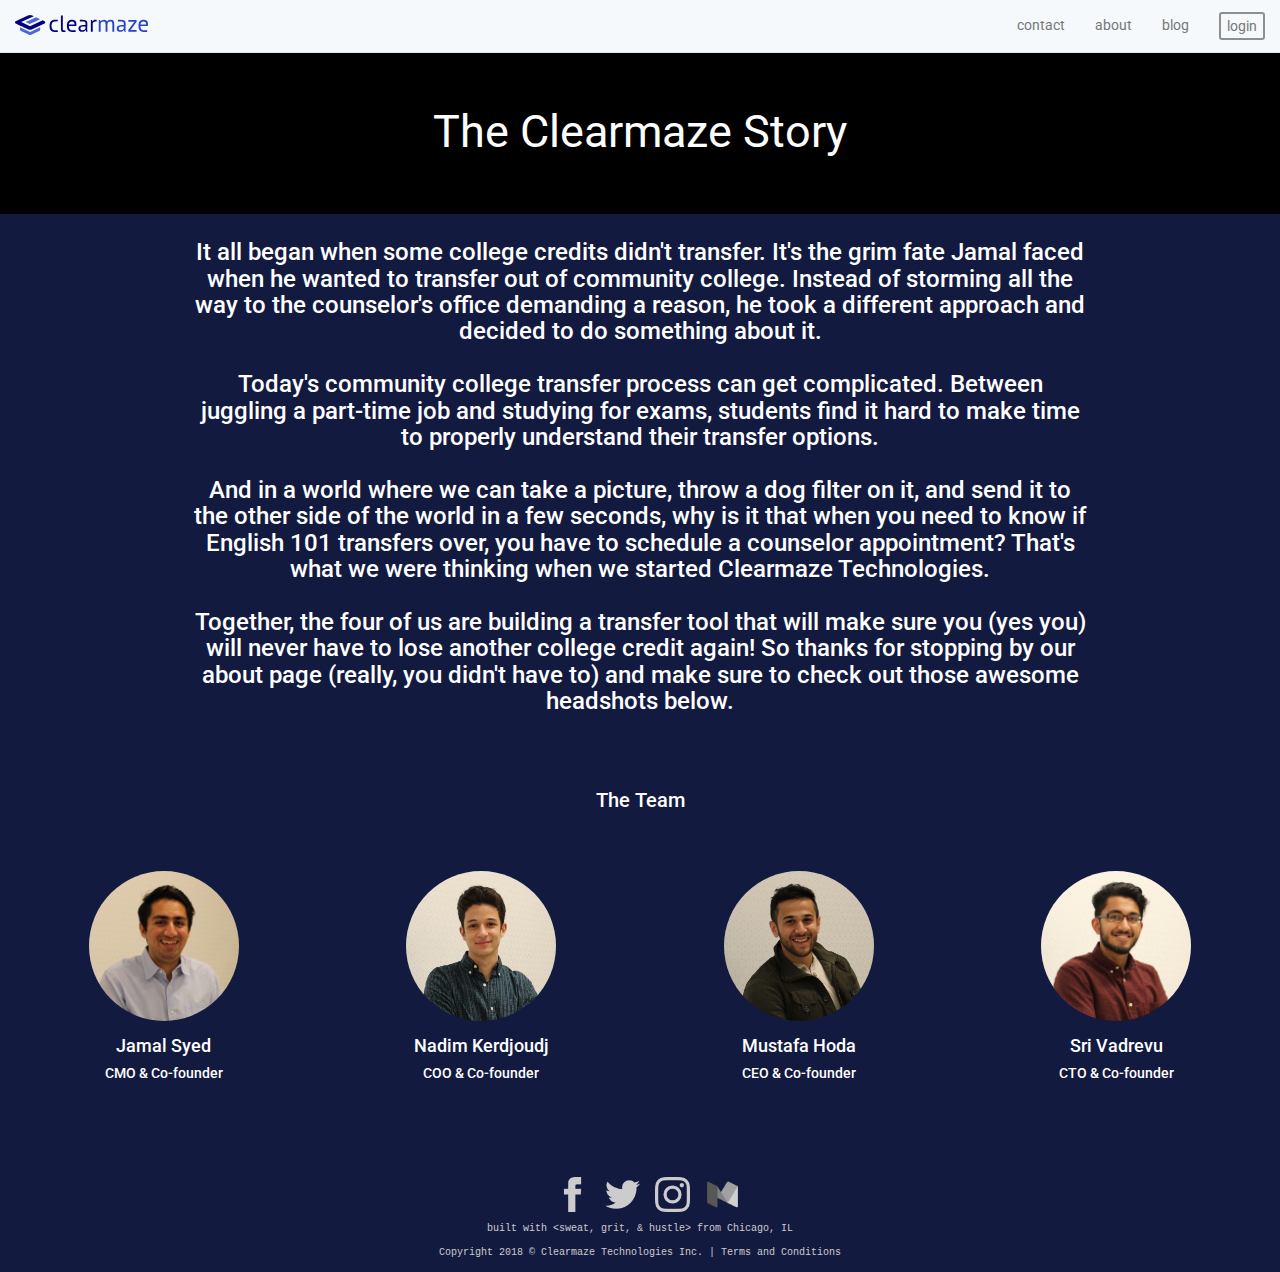
<file: about/about.html>
<!DOCTYPE html>

<html>

<!-- Google Analytics -->
<script>
(function(i,s,o,g,r,a,m){i['GoogleAnalyticsObject']=r;i[r]=i[r]||function(){
(i[r].q=i[r].q||[]).push(arguments)},i[r].l=1*new Date();a=s.createElement(o),
m=s.getElementsByTagName(o)[0];a.async=1;a.src=g;m.parentNode.insertBefore(a,m)
})(window,document,'script','https://www.google-analytics.com/analytics.js','ga');

ga('create', 'UA-75466786-1', 'auto');
ga('send', 'pageview', '/about/about.html');
</script>
<!-- End Google Analytics -->

<head>
  <meta name="viewport" content="width=device-width, initial-scale=1, maximum-scale=1">
    <title> Welcome to Clearmaze Technologies </title>
    <meta charset="utf-8">
    <meta name="viewport" content="width=device-width, initial-scale=1">
    <link rel="stylesheet" href="../bootstrap/css/bootstrap.min.css">
    <link rel="stylesheet" href="aboutStyle.css">
    <link href="https://fonts.googleapis.com/css?family=Roboto:300" rel="stylesheet">
    <link href="https://fonts.googleapis.com/css?family=Raleway" rel="stylesheet">
    <script src="https://ajax.googleapis.com/ajax/libs/jquery/1.12.4/jquery.min.js"></script>
    <script src="../bootstrap/js/bootstrap.min.js"></script>

</head>

<body>

  <div class="container-fluid">
      <nav class="navbar navbar-default navbar-fixed-top">
          <div class="container-fluid" id="navContainer">
              <div class="navbar-header">
                  <button type="button" class="navbar-toggle" data-toggle="collapse" data-target="#myNavbar">
                      <span class="icon-bar"></span>
                      <span class="icon-bar"></span>
                      <span class="icon-bar"></span>
                  </button>
                  <a class="navbar-brand" href="../index.html"><img src="../assets/logoColorFull.svg" style="height:100%;"></a>
              </div>
              <div class="collapse navbar-collapse" id="myNavbar">
                  <ul class="nav navbar-nav navbar-right">
                    <li><a href="../contact/contact.php">contact</a></li>
                    <li><a href="about.html">about</a></li>
                    <li><a href="https://medium.com/@clearmaze" target="blank">blog</a></li>
                    <li><a id = "loginbtn" href="../login/login.php">
                      <div id = "logintext">login</div>
                    </a></li>
                  </ul>
              </div>
          </div>
      </nav>
  </div>

    <div id="AboutTitle">
        The Clearmaze Story
    </div>

    <div class="container-fluid ourStory">
        <!-- <h2>Our Story</h2> -->
        <h3>It all began when some college credits didn't transfer. It's the grim fate Jamal faced when he wanted to transfer out of community college. Instead of storming all the way to the counselor's office demanding a reason, he took a different approach and decided to do something about it.
          <br><br>
          Today's community college transfer process can get complicated. Between juggling a part-time job and studying for exams, students find it hard to make time to properly understand their transfer options.
          <br><br>
          And in a world where we can take a picture, throw a dog filter on it, and send it to the other side of the world in a few seconds, why is it that when you need to know if English 101 transfers over, you have to schedule a counselor appointment? That's what we were thinking when we started Clearmaze Technologies.
          <br><br>
          Together, the four of us are building a transfer tool that will make sure you (yes you) will never have to lose another college credit again! So thanks for stopping by our about page (really, you didn't have to) and make sure to check out those awesome headshots below.
        </h3>
    </div>

    <div class="container-fluid team">
        <h2>The Team</h2>
        <div class="row">
            <div class="col-md-3">
              <div class="profile" id="ceo">
                    <img class="pics" id="jamalPic" src="../assets/executives/jamal.JPG">
                    <h4>Jamal Syed</h4>
                    <h5>CMO & Co-founder</h5>
              </div>
            </div>
            <div class="col-md-3">
              <div class="profile" id="cmo">
                    <img class="pics" id="nadimPic" src="../assets/executives/nadim.JPG">
                    <h4>Nadim Kerdjoudj</h4>
                    <h5>COO & Co-founder</h5>
              </div>
            </div>
            <div class="col-md-3">
              <div class="profile" id="coo">
                    <img class="pics" id="mustafaPic" src="../assets/executives/mustafa.JPG">
                    <h4>Mustafa Hoda</h4>
                    <h5>CEO & Co-founder</h5>
              </div>
            </div>
            <div class="col-md-3">
              <div class="profile" id="cto">
                    <img class="pics" id="sriPic" src="../assets/executives/sri.JPG">
                    <h4>Sri Vadrevu</h4>
                    <h5>CTO & Co-founder</h5>
              </div>
            </div>
        </div>
    </div>
</body>

<footer>
    <div class="row" id="social">
        <div class="col-md-3 col-sm-3 col-xs-3" id="facebook">
            <a href="http://www.facebook.com/clearmazetech" target="_blank">
              <img src="../assets/facebook.png" alt="Facebook Link" style="width:35px">
            </a>
        </div>
        <div class="col-md-3 col-sm-3 col-xs-3" id="twitter">
            <a href="http://www.twitter.com/clearmazetech" target="_blank">
              <img src="../assets/twitter.png" alt="Twitter Link" style="width:35px">
            </a>
        </div>
        <div class="col-md-3 col-sm-3 col-xs-3" id="instagram">
            <a href="http://www.instagram.com/clearmaze"  target="_blank">
                <img src="../assets/instagram.png" alt="Instagram Link" style="width:35px">
            </a>
        </div>
        <div class="col-md-3 col-sm-3 col-xs-3" id="tumblr">
            <a href="https://medium.com/@clearmaze" target="_blank">
                <img src="../assets/medium.png" alt="Medium Link" style="width:35px">
            </a>
        </div>
    </div>
    <p> built with &ltsweat, grit, &amp hustle&gt from Chicago, IL </p>
    <p> Copyright 2018 &copy Clearmaze Technologies Inc. |
      <a href="../terms/terms.html" style="color:#cccccc;text-decoration:none;">Terms and Conditions</a>
    </p>
</footer>
</file>
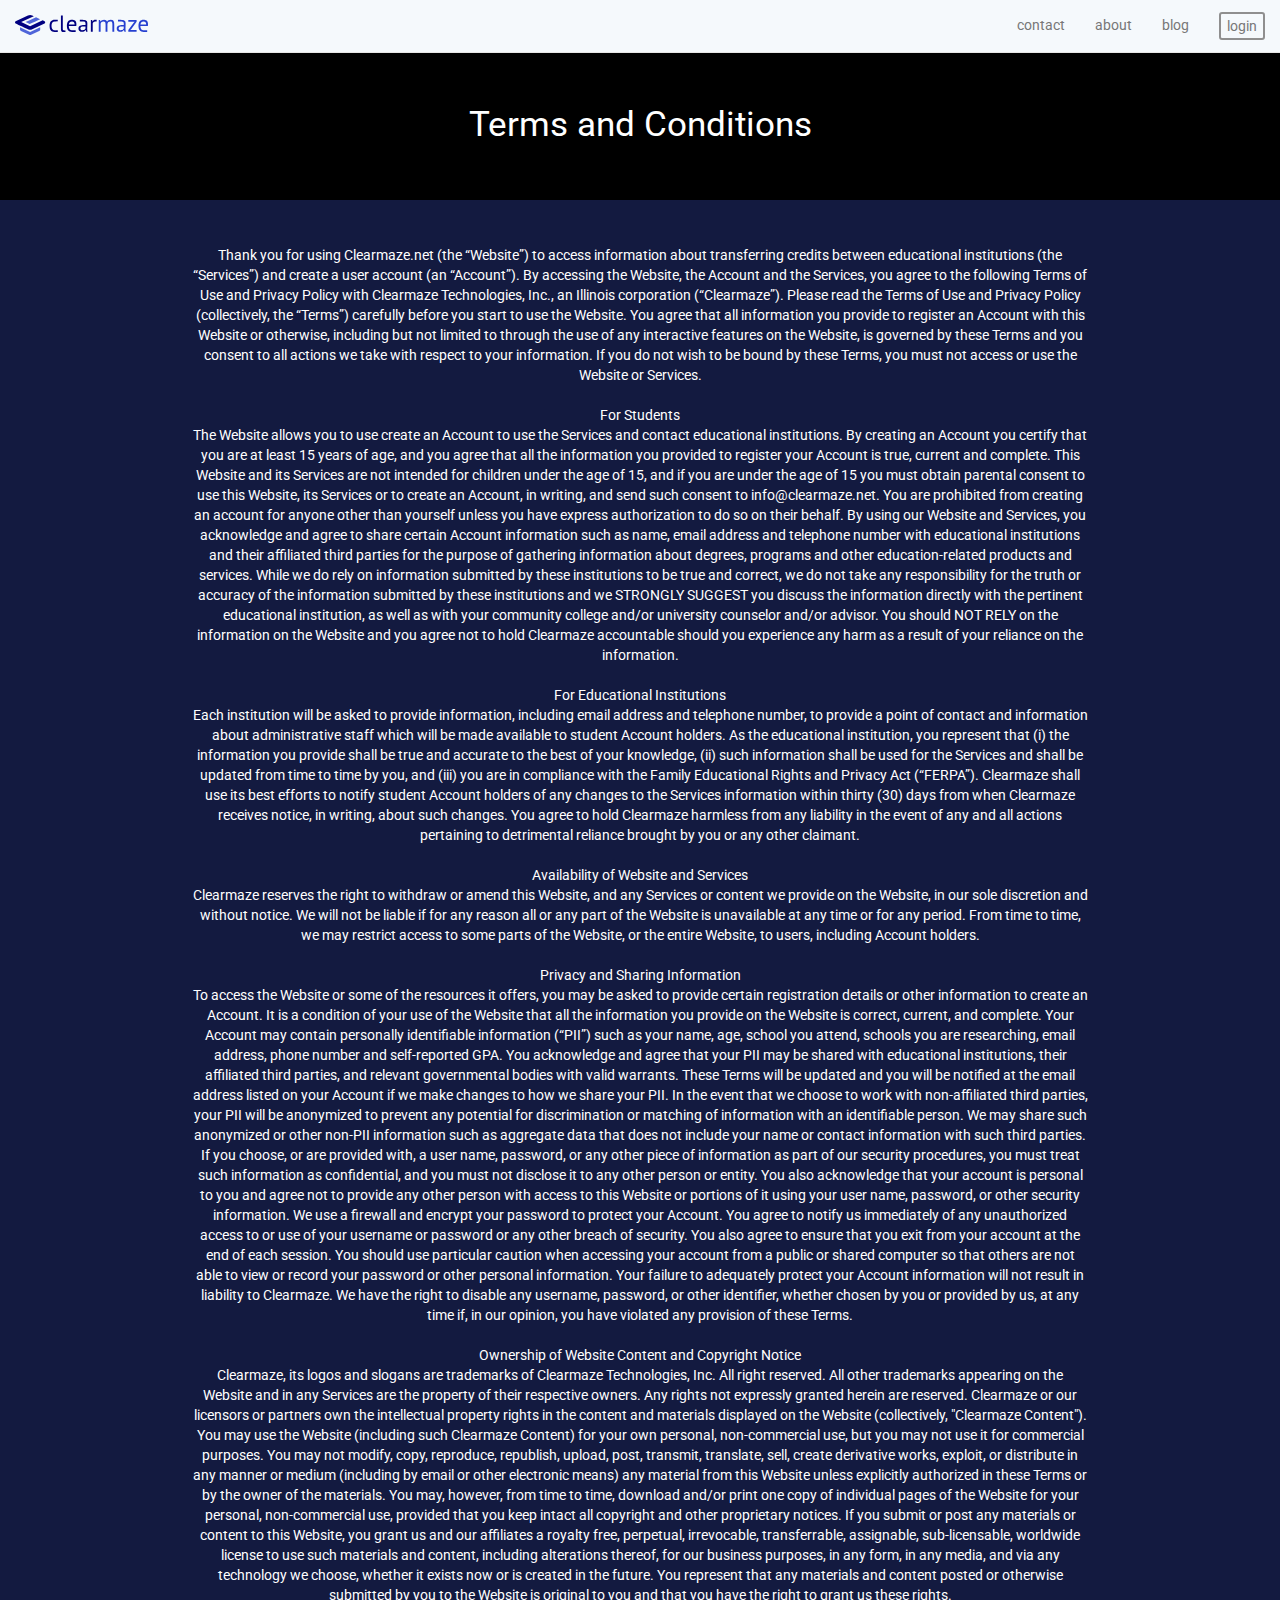
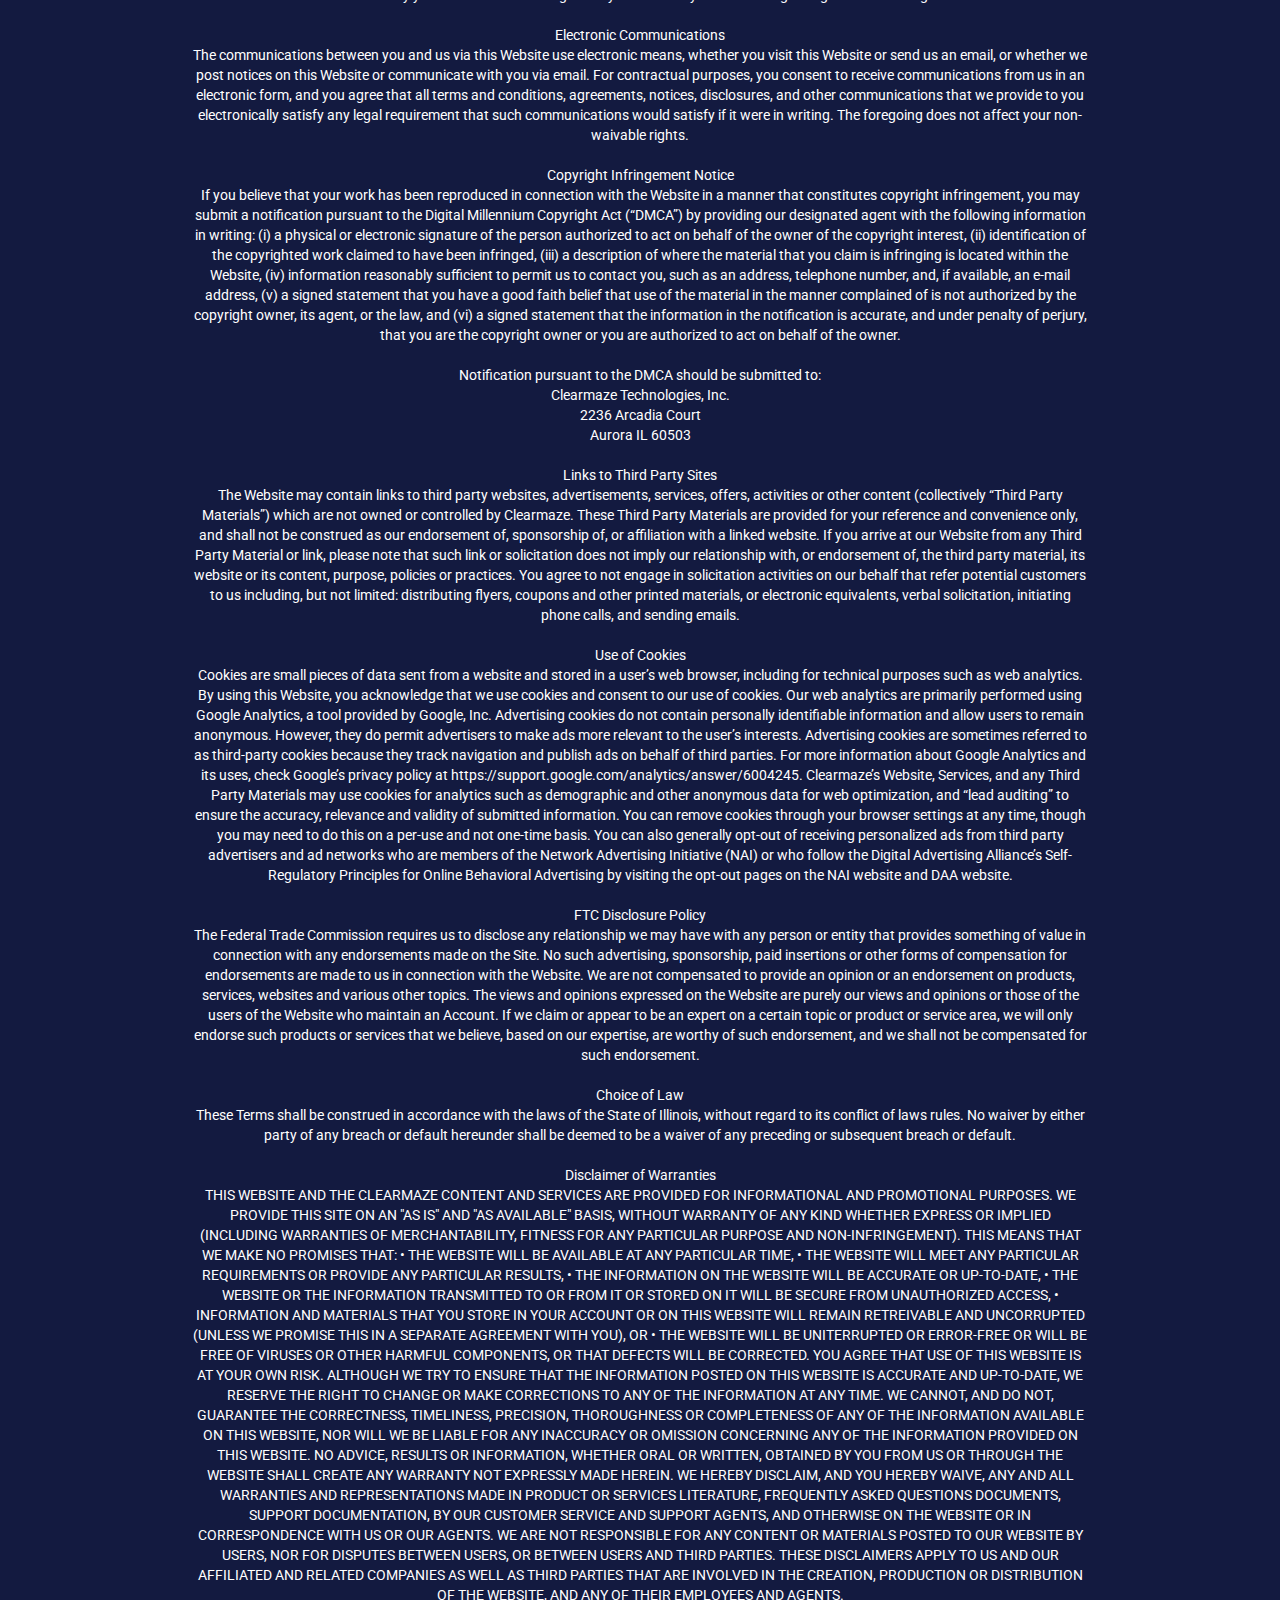
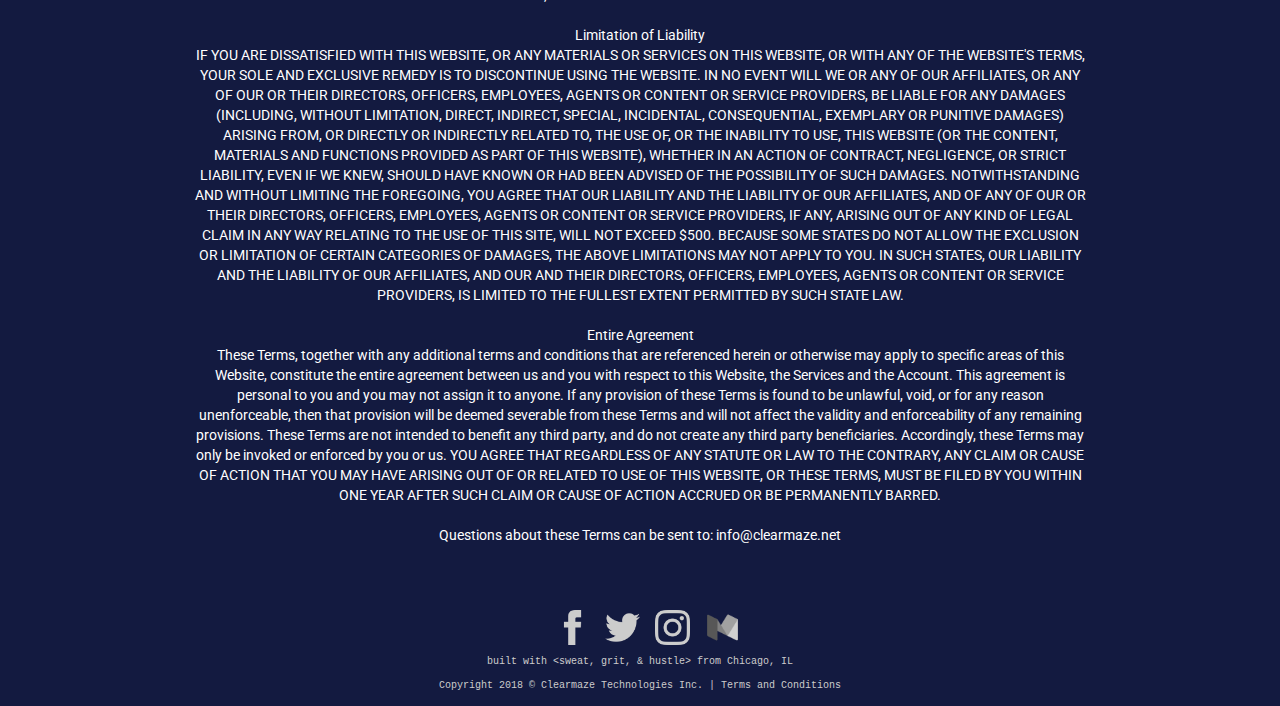
<file: terms/terms.html>
<!DOCTYPE html>
<html>

<!-- Google Analytics -->
<script>
(function(i,s,o,g,r,a,m){i['GoogleAnalyticsObject']=r;i[r]=i[r]||function(){
(i[r].q=i[r].q||[]).push(arguments)},i[r].l=1*new Date();a=s.createElement(o),
m=s.getElementsByTagName(o)[0];a.async=1;a.src=g;m.parentNode.insertBefore(a,m)
})(window,document,'script','https://www.google-analytics.com/analytics.js','ga');

ga('create', 'UA-75466786-1', 'auto');
ga('send', 'pageview');
</script>
<!-- End Google Analytics -->

<head>
  <meta name="viewport" content="width=device-width, initial-scale=1, maximum-scale=1">


    <title> Welcome to Clearmaze Technologies </title>
    <meta charset="utf-8">
    <meta name="viewport" content="width=device-width, initial-scale=1">
    <link rel="stylesheet" href="https://maxcdn.bootstrapcdn.com/bootstrap/3.3.7/css/bootstrap.min.css">
    <script src="https://maxcdn.bootstrapcdn.com/bootstrap/3.3.7/js/bootstrap.min.js"></script>
    <link rel="stylesheet" href="termsStyle.css">
    <link href="https://fonts.googleapis.com/css?family=Roboto:300" rel="stylesheet">
    <link href="https://fonts.googleapis.com/css?family=Raleway" rel="stylesheet">
    <script src="https://ajax.googleapis.com/ajax/libs/jquery/1.12.4/jquery.min.js"></script>

</head>

<body>

  <div class="container-fluid">
      <nav class="navbar navbar-default navbar-fixed-top">
          <div class="container-fluid" id="navContainer">
              <div class="navbar-header">
                  <button type="button" class="navbar-toggle" data-toggle="collapse" data-target="#myNavbar">
                      <span class="icon-bar"></span>
                      <span class="icon-bar"></span>
                      <span class="icon-bar"></span>
                  </button>
                  <a class="navbar-brand" href="../index.html"><img src="../assets/logoColorFull.svg" style="height:100%;"></a>
              </div>
              <div class="collapse navbar-collapse" id="myNavbar">
                  <ul class="nav navbar-nav navbar-right">
                    <li><a href="../contact/contact.php">contact</a></li>
                    <li><a href="../about/about.html">about</a></li>
                    <li><a href="https://medium.com/@clearmaze" target="blank">blog</a></li>
                    <li><a id = "loginbtn" href="../login/login.php">
                      <div id = "logintext">login</div>
                    </a></li>
                  </ul>
              </div>
          </div>
      </nav>
  </div>

    <div id="title">
        Terms and Conditions
    </div>

    <div class="container-fluid ourStory">
      <br><br>
Thank you for using Clearmaze.net (the “Website”) to access information about transferring credits between educational institutions (the “Services”) and create a user account (an “Account”). By accessing the Website, the Account and the Services, you agree to the following Terms of Use and Privacy Policy with Clearmaze Technologies, Inc., an Illinois corporation (“Clearmaze”).
Please read the Terms of Use and Privacy Policy (collectively, the “Terms”) carefully before you start to use the Website. You agree that all information you provide to register an Account with this Website or otherwise, including but not limited to through the use of any interactive features on the Website, is governed by these Terms and you consent to all actions we take with respect to your information. If you do not wish to be bound by these Terms, you must not access or use the Website or Services.
<br><br>
For Students
<br>
The Website allows you to use create an Account to use the Services and contact educational institutions. By creating an Account you certify that you are at least 15 years of age, and you agree that all the information you provided to register your Account is true, current and complete. This Website and its Services are not intended for children under the age of 15, and if you are under the age of 15 you must obtain parental consent to use this Website, its Services or to create an Account, in writing, and send such consent to info@clearmaze.net. You are prohibited from creating an account for anyone other than yourself unless you have express authorization to do so on their behalf. By using our Website and Services, you acknowledge and agree to share certain Account information such as name, email address and telephone number with educational institutions and their affiliated third parties for the purpose of gathering information about degrees, programs and other education-related products and services. While we do rely on information submitted by these institutions to be true and correct, we do not take any responsibility for the truth or accuracy of the information submitted by these institutions and we STRONGLY SUGGEST you discuss the information directly with the pertinent educational institution, as well as with your community college and/or university counselor and/or advisor. You should NOT RELY on the information on the Website and you agree not to hold Clearmaze accountable should you experience any harm as a result of your reliance on the information.
<br><br>
For Educational Institutions
<br>
Each institution will be asked to provide information, including email address and telephone number, to provide a point of contact and information about administrative staff which will be made available to student Account holders. As the educational institution, you represent that (i) the information you provide shall be true and accurate to the best of your knowledge, (ii) such information shall be used for the Services and shall be updated from time to time by you, and (iii) you are in compliance with the Family Educational Rights and Privacy Act (“FERPA”). Clearmaze shall use its best efforts to notify student Account holders of any changes to the Services information within thirty (30) days from when Clearmaze receives notice, in writing, about such changes.  You agree to hold Clearmaze harmless from any liability in the event of any and all actions pertaining to detrimental reliance brought by you or any other claimant.
<br><br>
Availability of Website and Services
<br>
Clearmaze reserves the right to withdraw or amend this Website, and any Services or content we provide on the Website, in our sole discretion and without notice. We will not be liable if for any reason all or any part of the Website is unavailable at any time or for any period. From time to time, we may restrict access to some parts of the Website, or the entire Website, to users, including Account holders.
<br><br>
Privacy and Sharing Information
<br>
To access the Website or some of the resources it offers, you may be asked to provide certain registration details or other information to create an Account. It is a condition of your use of the Website that all the information you provide on the Website is correct, current, and complete. Your Account may contain personally identifiable information (“PII”) such as your name, age, school you attend, schools you are researching, email address, phone number and self-reported GPA. You acknowledge and agree that your PII may be shared with educational institutions, their affiliated third parties, and relevant governmental bodies with valid warrants. These Terms will be updated and you will be notified at the email address listed on your Account if we make changes to how we share your PII. In the event that we choose to work with non-affiliated third parties, your PII will be anonymized to prevent any potential for discrimination or matching of information with an identifiable person. We may share such anonymized or other non-PII information such as aggregate data that does not include your name or contact information with such third parties.
If you choose, or are provided with, a user name, password, or any other piece of information as part of our security procedures, you must treat such information as confidential, and you must not disclose it to any other person or entity. You also acknowledge that your account is personal to you and agree not to provide any other person with access to this Website or portions of it using your user name, password, or other security information. We use a firewall and encrypt your password to protect your Account. You agree to notify us immediately of any unauthorized access to or use of your username or password or any other breach of security. You also agree to ensure that you exit from your account at the end of each session. You should use particular caution when accessing your account from a public or shared computer so that others are not able to view or record your password or other personal information. Your failure to adequately protect your Account information will not result in liability to Clearmaze.
We have the right to disable any username, password, or other identifier, whether chosen by you or provided by us, at any time if, in our opinion, you have violated any provision of these Terms.
<br><br>
Ownership of Website Content and Copyright Notice
<br>
Clearmaze, its logos and slogans are trademarks of Clearmaze Technologies, Inc. All right reserved. All other trademarks appearing on the Website and in any Services are the property of their respective owners. Any rights not expressly granted herein are reserved.
Clearmaze or our licensors or partners own the intellectual property rights in the content and materials displayed on the Website (collectively, "Clearmaze Content"). You may use the Website (including such Clearmaze Content) for your own personal, non-commercial use, but you may not use it for commercial purposes. You may not modify, copy, reproduce, republish, upload, post, transmit, translate, sell, create derivative works, exploit, or distribute in any manner or medium (including by email or other electronic means) any material from this Website unless explicitly authorized in these Terms or by the owner of the materials. You may, however, from time to time, download and/or print one copy of individual pages of the Website for your personal, non-commercial use, provided that you keep intact all copyright and other proprietary notices.
If you submit or post any materials or content to this Website, you grant us and our affiliates a royalty free, perpetual, irrevocable, transferrable, assignable, sub-licensable, worldwide license to use such materials and content, including alterations thereof, for our business purposes, in any form, in any media, and via any technology we choose, whether it exists now or is created in the future. You represent that any materials and content posted or otherwise submitted by you to the Website is original to you and that you have the right to grant us these rights.
<br><br>
Electronic Communications
<br>
The communications between you and us via this Website use electronic means, whether you visit this Website or send us an email, or whether we post notices on this Website or communicate with you via email. For contractual purposes, you consent to receive communications from us in an electronic form, and you agree that all terms and conditions, agreements, notices, disclosures, and other communications that we provide to you electronically satisfy any legal requirement that such communications would satisfy if it were in writing. The foregoing does not affect your non-waivable rights.
<br><br>
Copyright Infringement Notice
<br>
If you believe that your work has been reproduced in connection with the Website in a manner that constitutes copyright infringement, you may submit a notification pursuant to the Digital Millennium Copyright Act (“DMCA”) by providing our designated agent with the following information in writing: (i) a physical or electronic signature of the person authorized to act on behalf of the owner of the copyright interest, (ii) identification of the copyrighted work claimed to have been infringed, (iii) a description of where the material that you claim is infringing is located within the Website, (iv) information reasonably sufficient to permit us to contact you, such as an address, telephone number, and, if available, an e-mail address, (v) a signed statement that you have a good faith belief that use of the material in the manner complained of is not authorized by the copyright owner, its agent, or the law, and (vi) a signed statement that the information in the notification is accurate, and under penalty of perjury, that you are the copyright owner or you are authorized to act on behalf of the owner.
<br><br>
Notification pursuant to the DMCA should be submitted to:
<br>Clearmaze Technologies, Inc.
<br>2236 Arcadia Court
<br>Aurora IL 60503
<br><br>
Links to Third Party Sites
<br>
The Website may contain links to third party websites, advertisements, services, offers, activities or other content (collectively “Third Party Materials”) which are not owned or controlled by Clearmaze. These Third Party Materials are provided for your reference and convenience only, and shall not be construed as our endorsement of, sponsorship of, or affiliation with a linked website. If you arrive at our Website from any Third Party Material or link, please note that such link or solicitation does not imply our relationship with, or endorsement of, the third party material, its website or its content, purpose, policies or practices. You agree to not engage in solicitation activities on our behalf that refer potential customers to us including, but not limited: distributing flyers, coupons and other printed materials, or electronic equivalents, verbal solicitation, initiating phone calls, and sending emails.
<br><br>
Use of Cookies
<br>
Cookies are small pieces of data sent from a website and stored in a user’s web browser, including for technical purposes such as web analytics. By using this Website, you acknowledge that we use cookies and consent to our use of cookies. Our web analytics are primarily performed using Google Analytics, a tool provided by Google, Inc.
Advertising cookies do not contain personally identifiable information and allow users to remain anonymous. However, they do permit advertisers to make ads more relevant to the user’s interests. Advertising cookies are sometimes referred to as third-party cookies because they track navigation and publish ads on behalf of third parties. For more information about Google Analytics and its uses, check Google’s privacy policy at https://support.google.com/analytics/answer/6004245.
Clearmaze’s Website, Services, and any Third Party Materials may use cookies for analytics such as demographic and other anonymous data for web optimization, and “lead auditing” to ensure the accuracy, relevance and validity of submitted information. You can remove cookies through your browser settings at any time, though you may need to do this on a per-use and not one-time basis. You can also generally opt-out of receiving personalized ads from third party advertisers and ad networks who are members of the Network Advertising Initiative (NAI) or who follow the Digital Advertising Alliance’s Self-Regulatory Principles for Online Behavioral Advertising by visiting the opt-out pages on the NAI website and DAA website.
<br><br>
FTC Disclosure Policy
<br>
The Federal Trade Commission requires us to disclose any relationship we may have with any person or entity that provides something of value in connection with any endorsements made on the Site. No such advertising, sponsorship, paid insertions or other forms of compensation for endorsements are made to us in connection with the Website. We are not compensated to provide an opinion or an endorsement on products, services, websites and various other topics. The views and opinions expressed on the Website are purely our views and opinions or those of the users of the Website who maintain an Account. If we claim or appear to be an expert on a certain topic or product or service area, we will only endorse such products or services that we believe, based on our expertise, are worthy of such endorsement, and we shall not be compensated for such endorsement.
<br><br>
Choice of Law
<br>
These Terms shall be construed in accordance with the laws of the State of Illinois, without regard to its conflict of laws rules. No waiver by either party of any breach or default hereunder shall be deemed to be a waiver of any preceding or subsequent breach or default.
<br><br>
Disclaimer of Warranties
<br>
THIS WEBSITE AND THE CLEARMAZE CONTENT AND SERVICES ARE PROVIDED FOR INFORMATIONAL AND PROMOTIONAL PURPOSES. WE PROVIDE THIS SITE ON AN "AS IS" AND "AS AVAILABLE" BASIS, WITHOUT WARRANTY OF ANY KIND WHETHER EXPRESS OR IMPLIED (INCLUDING WARRANTIES OF MERCHANTABILITY, FITNESS FOR ANY PARTICULAR PURPOSE AND NON-INFRINGEMENT). THIS MEANS THAT WE MAKE NO PROMISES THAT:

•	THE WEBSITE WILL BE AVAILABLE AT ANY PARTICULAR TIME,
•	THE WEBSITE WILL MEET ANY PARTICULAR REQUIREMENTS OR PROVIDE ANY PARTICULAR RESULTS,
•	THE INFORMATION ON THE WEBSITE WILL BE ACCURATE OR UP-TO-DATE,
•	THE WEBSITE OR THE INFORMATION TRANSMITTED TO OR FROM IT OR STORED ON IT WILL BE SECURE FROM UNAUTHORIZED ACCESS,
•	INFORMATION AND MATERIALS THAT YOU STORE IN YOUR ACCOUNT OR ON THIS WEBSITE WILL REMAIN RETREIVABLE AND UNCORRUPTED (UNLESS WE PROMISE THIS IN A SEPARATE AGREEMENT WITH YOU), OR
•	THE WEBSITE WILL BE UNITERRUPTED OR ERROR-FREE OR WILL BE FREE OF VIRUSES OR OTHER HARMFUL COMPONENTS, OR THAT DEFECTS WILL BE CORRECTED.

YOU AGREE THAT USE OF THIS WEBSITE IS AT YOUR OWN RISK. ALTHOUGH WE TRY TO ENSURE THAT THE INFORMATION POSTED ON THIS WEBSITE IS ACCURATE AND UP-TO-DATE, WE RESERVE THE RIGHT TO CHANGE OR MAKE CORRECTIONS TO ANY OF THE INFORMATION AT ANY TIME. WE CANNOT, AND DO NOT, GUARANTEE THE CORRECTNESS, TIMELINESS, PRECISION, THOROUGHNESS OR COMPLETENESS OF ANY OF THE INFORMATION AVAILABLE ON THIS WEBSITE, NOR WILL WE BE LIABLE FOR ANY INACCURACY OR OMISSION CONCERNING ANY OF THE INFORMATION PROVIDED ON THIS WEBSITE. NO ADVICE, RESULTS OR INFORMATION, WHETHER ORAL OR WRITTEN, OBTAINED BY YOU FROM US OR THROUGH THE WEBSITE SHALL CREATE ANY WARRANTY NOT EXPRESSLY MADE HEREIN. WE HEREBY DISCLAIM, AND YOU HEREBY WAIVE, ANY AND ALL WARRANTIES AND REPRESENTATIONS MADE IN PRODUCT OR SERVICES LITERATURE, FREQUENTLY ASKED QUESTIONS DOCUMENTS, SUPPORT DOCUMENTATION, BY OUR CUSTOMER SERVICE AND SUPPORT AGENTS, AND OTHERWISE ON THE WEBSITE OR IN CORRESPONDENCE WITH US OR OUR AGENTS. WE ARE NOT RESPONSIBLE FOR ANY CONTENT OR MATERIALS POSTED TO OUR WEBSITE BY USERS, NOR FOR DISPUTES BETWEEN USERS, OR BETWEEN USERS AND THIRD PARTIES.

THESE DISCLAIMERS APPLY TO US AND OUR AFFILIATED AND RELATED COMPANIES AS WELL AS THIRD PARTIES THAT ARE INVOLVED IN THE CREATION, PRODUCTION OR DISTRIBUTION OF THE WEBSITE, AND ANY OF THEIR EMPLOYEES AND AGENTS.
<br><br>
Limitation of Liability
<br>
IF YOU ARE DISSATISFIED WITH THIS WEBSITE, OR ANY MATERIALS OR SERVICES ON THIS WEBSITE, OR WITH ANY OF THE WEBSITE'S TERMS, YOUR SOLE AND EXCLUSIVE REMEDY IS TO DISCONTINUE USING THE WEBSITE. IN NO EVENT WILL WE OR ANY OF OUR AFFILIATES, OR ANY OF OUR OR THEIR DIRECTORS, OFFICERS, EMPLOYEES, AGENTS OR CONTENT OR SERVICE PROVIDERS, BE LIABLE FOR ANY DAMAGES (INCLUDING, WITHOUT LIMITATION, DIRECT, INDIRECT, SPECIAL, INCIDENTAL, CONSEQUENTIAL, EXEMPLARY OR PUNITIVE DAMAGES) ARISING FROM, OR DIRECTLY OR INDIRECTLY RELATED TO, THE USE OF, OR THE INABILITY TO USE, THIS WEBSITE (OR THE CONTENT, MATERIALS AND FUNCTIONS PROVIDED AS PART OF THIS WEBSITE), WHETHER IN AN ACTION OF CONTRACT, NEGLIGENCE, OR STRICT LIABILITY, EVEN IF WE KNEW, SHOULD HAVE KNOWN OR HAD BEEN ADVISED OF THE POSSIBILITY OF SUCH DAMAGES. NOTWITHSTANDING AND WITHOUT LIMITING THE FOREGOING, YOU AGREE THAT OUR LIABILITY AND THE LIABILITY OF OUR AFFILIATES, AND OF ANY OF OUR OR THEIR DIRECTORS, OFFICERS, EMPLOYEES, AGENTS OR CONTENT OR SERVICE PROVIDERS, IF ANY, ARISING OUT OF ANY KIND OF LEGAL CLAIM IN ANY WAY RELATING TO THE USE OF THIS SITE, WILL NOT EXCEED $500. BECAUSE SOME STATES DO NOT ALLOW THE EXCLUSION OR LIMITATION OF CERTAIN CATEGORIES OF DAMAGES, THE ABOVE LIMITATIONS MAY NOT APPLY TO YOU. IN SUCH STATES, OUR LIABILITY AND THE LIABILITY OF OUR AFFILIATES, AND OUR AND THEIR DIRECTORS, OFFICERS, EMPLOYEES, AGENTS OR CONTENT OR SERVICE PROVIDERS, IS LIMITED TO THE FULLEST EXTENT PERMITTED BY SUCH STATE LAW.
<br><br>
Entire Agreement
<br>
These Terms, together with any additional terms and conditions that are referenced herein or otherwise may apply to specific areas of this Website, constitute the entire agreement between us and you with respect to this Website, the Services and the Account. This agreement is personal to you and you may not assign it to anyone.

If any provision of these Terms is found to be unlawful, void, or for any reason unenforceable, then that provision will be deemed severable from these Terms and will not affect the validity and enforceability of any remaining provisions. These Terms are not intended to benefit any third party, and do not create any third party beneficiaries. Accordingly, these Terms may only be invoked or enforced by you or us.
YOU AGREE THAT REGARDLESS OF ANY STATUTE OR LAW TO THE CONTRARY, ANY CLAIM OR CAUSE OF ACTION THAT YOU MAY HAVE ARISING OUT OF OR RELATED TO USE OF THIS WEBSITE, OR THESE TERMS, MUST BE FILED BY YOU WITHIN ONE YEAR AFTER SUCH CLAIM OR CAUSE OF ACTION ACCRUED OR BE PERMANENTLY BARRED.
<br><br>
Questions about these Terms can be sent to: info@clearmaze.net
    <br><br>
    </div>


    <footer>
        <div class="row" id="social">
            <div class="col-md-3 col-sm-3 col-xs-3" id="facebook">
                <a href="http://www.facebook.com/clearmazetech" target="_blank">
                  <img src="../assets/facebook.png" alt="Facebook Link" style="width:35px">
                </a>
            </div>
            <div class="col-md-3 col-sm-3 col-xs-3" id="twitter">
                <a href="http://www.twitter.com/clearmazetech" target="_blank">
                  <img src="../assets/twitter.png" alt="Twitter Link" style="width:35px">
                </a>
            </div>
            <div class="col-md-3 col-sm-3 col-xs-3" id="instagram">
                <a href="http://www.instagram.com/clearmaze"  target="_blank">
                    <img src="../assets/instagram.png" alt="Instagram Link" style="width:35px">
                </a>
            </div>
            <div class="col-md-3 col-sm-3 col-xs-3" id="tumblr">
                <a href="https://medium.com/@clearmaze" target="_blank">
                    <img src="../assets/medium.png" alt="Medium Link" style="width:35px">
                </a>
            </div>
        </div>
        <p> built with &ltsweat, grit, &amp hustle&gt from Chicago, IL </p>
        <p> Copyright 2018 &copy Clearmaze Technologies Inc. |
          <a href="../terms/terms.html" style="color:#cccccc;text-decoration:none;">Terms and Conditions</a>
        </p>
    </footer>
</file>
<file: about/aboutStyle.css>
body {
    font-family: "Roboto";
    text-align: center;
    background-color: #131a40;
    color: white;
}

.navbar {
  background-color: #F5F9FC;
}

/* About Us Header */
#AboutTitle  {
  font-size: 45px;
  padding-top: 100px;
  padding-bottom: 50px;
  background-color: black;
}
/* --------------------------------------------- */

/* Our Story */
.ourStory {
  padding-left: 15%;
  padding-right: 15%;
  padding-top: 5px;
  padding-bottom: 25px;
}

.ourStory h2  {
  font-size: 15px;
  padding-bottom: 20px;
}

.ourStory p   {
  font-size: 15px;
  margin-bottom: 20px;
}

/* --------------------------------------------- */

/* --------------------------------------------- */

/* The Team */
.team {
  padding: 20px;
  color: white;
}

.team h2  {
  font-size: 20px;
  padding-bottom: 20px;
}

/*
.img-cirlce {
  margin: 5px;
  width: 50px;
  height: 50px;
  background-image: url("assets/leftShark.jpg");
  background-size: cover;
  border-radius: 25px;
  }
*/

/*.row .container-fluid {
  margin: 5px;
}*/

.profile {
  padding: 10px;
  margin: 15px;
}

.pics  {
  margin-top: 15px;
  width: 150px;
  height: 150px;
  background-size: cover;
  border-radius: 150px;
  margin: 5px;
}

.row  {
  padding-bottom: 20px;
}

.navbar {
  background-color: #F5F9FC;
}

/* --------------------------------------------- */


footer {
    width: 100%;
    height: 16%;
    padding: 20px;
    padding-bottom: 2px;
    font-family: "courier";
    font-size: 10px;
    padding-top: 20px;
    background-color: #131a40;
    color: #cccccc;
}

  #social {
    width: 200px;
    margin:auto;
    padding-bottom: 10px;

  }
  #logintext {
    border: 2px solid rgb(143, 143, 143);
    border-radius: 3px;
    padding: 2px 6px 2px 6px;
    margin-top: -3px;
    margin-bottom: -3px;
  }

  #logintext:hover {
    border: 2px solid rgb(105, 105, 105);
    border-radius: 3px;
    padding: 2px 6px 2px 6px;
    margin-top: -3px;
    margin-bottom: -3px;
  }

  #loginbtn:hover {
    background-color: #e8eced;
  }
</file>
<file: terms/termsStyle.css>
body {
    font-family: "Roboto";
    text-align: center;
    background-color: #131a40;
    color: white;
    height: 90%
}

.navbar {
  background-color: #F5F9FC;
}

/* About Us Header */
#title  {
  font-size: 35px;
  padding-top: 100px;
  padding-bottom: 50px;
  background-color: black;
}
/* --------------------------------------------- */

/* Our Story */
.ourStory {
  padding-left: 15%;
  padding-right: 15%;
  padding-top: 5px;
  padding-bottom: 25px;
}

.ourStory h2  {
  font-size: 35px;
  padding-bottom: 20px;
}

.ourStory p   {
  font-size: 20px;
  margin-bottom: 20px;
}

/* --------------------------------------------- */

/* --------------------------------------------- */

/* The Team */
.team {
  padding: 20px;
  color: white;
}

.team h2  {
  font-size: 35px;
  padding-bottom: 20px;
}


/* --------------------------------------------- */


footer {
    width: 100%;
    padding: 20px;
    padding-bottom: 2px;
    font-family: "courier";
    font-size: 10px;
    padding-top: 20px;
    background-color: #131a40;
    color: #cccccc;
    height: 10%;
  }

  #social {
    width: 200px;
    margin:auto;
    padding-bottom: 10px;

  }

  #logintext {
    border: 2px solid rgb(143, 143, 143);
    border-radius: 3px;
    padding: 2px 6px 2px 6px;
    margin-top: -3px;
    margin-bottom: -3px;
  }

  #logintext:hover {
    border: 2px solid rgb(105, 105, 105);
    border-radius: 3px;
    padding: 2px 6px 2px 6px;
    margin-top: -3px;
    margin-bottom: -3px;
  }

  #loginbtn:hover {
    background-color: #e8eced;
  }
</file>
